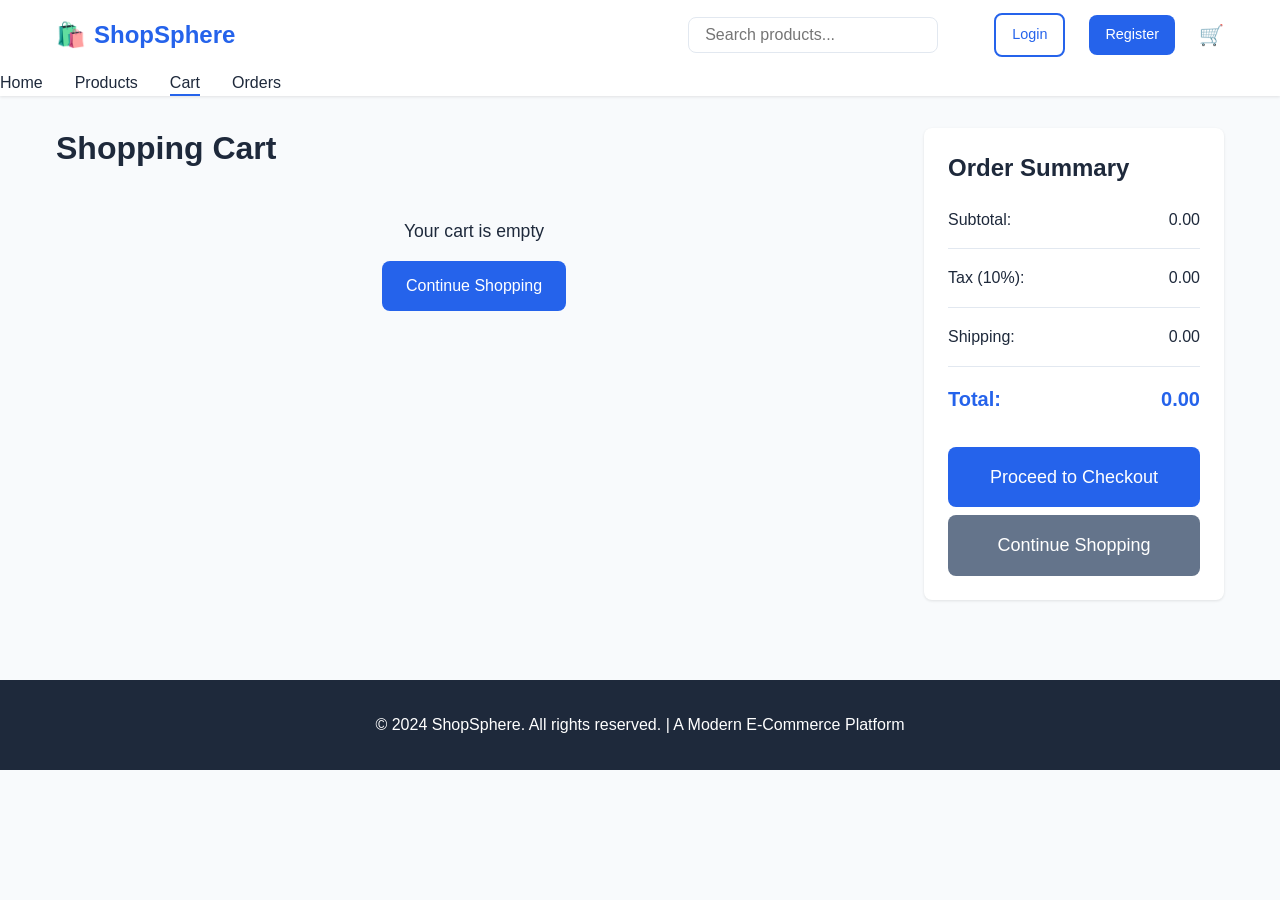
<file: ShopSphere/cart.html>
<!DOCTYPE html>
<html lang="en">
<head>
  <meta charset="UTF-8">
  <meta name="viewport" content="width=device-width, initial-scale=1.0">
  <title>Shopping Cart - ShopSphere</title>
  <link rel="stylesheet" href="css/style.css">
  <link rel="stylesheet" href="css/responsive.css">
</head>
<body>
  <!-- Navigation Bar -->
  <nav class="navbar">
    <div class="nav-container">
      <a href="index.html" class="logo">
        <span>🛍️</span> ShopSphere
      </a>
      
      <div class="nav-right">
        <form id="search-form" class="search-form" style="margin-right: 2rem;">
          <input type="text" id="search-input" placeholder="Search products..." 
            style="padding: 0.5rem 1rem; border: 1px solid var(--border-color); border-radius: var(--radius); width: 250px;">
        </form>

        <div id="auth-nav" class="nav-right" style="margin: 0;">
          <a href="login.html" class="btn btn-outline" style="padding: 0.5rem 1rem; font-size: 0.9rem;">Login</a>
          <a href="register.html" class="btn btn-primary" style="padding: 0.5rem 1rem; font-size: 0.9rem;">Register</a>
        </div>

        <div id="user-nav" style="display: none; align-items: center; gap: 1rem;">
          <span style="color: var(--text-color);">👤 <span id="user-name">User</span></span>
          <button onclick="Auth.logout()" class="btn btn-secondary" style="padding: 0.5rem 1rem; font-size: 0.9rem;">Logout</button>
        </div>

        <a href="cart.html" class="cart-icon">
          🛒
          <span id="cart-badge"></span>
        </a>
      </div>

      <button class="menu-toggle" id="menu-toggle">☰</button>
    </div>

    <ul class="nav-menu" id="nav-menu">
      <li><a href="index.html" class="nav-link">Home</a></li>
      <li><a href="products.html" class="nav-link">Products</a></li>
      <li><a href="cart.html" class="nav-link active">Cart</a></li>
      <li><a href="orders.html" class="nav-link">Orders</a></li>
    </ul>
  </nav>

  <!-- Main Content -->
  <div class="container">
    <section class="cart-section">
      <div>
        <h2>Shopping Cart</h2>
        
        <div id="empty-cart" style="display: none;" class="empty-cart">
          <p style="font-size: 1.1rem; margin-bottom: 1rem;">Your cart is empty</p>
          <a href="products.html" class="btn btn-primary">Continue Shopping</a>
        </div>

        <div id="cart-items">
          <!-- Loaded dynamically -->
        </div>
      </div>

      <!-- Cart Summary -->
      <div class="cart-summary">
        <h3>Order Summary</h3>
        
        <div class="summary-row">
          <span>Subtotal:</span>
          <span id="cart-subtotal">0.00</span>
        </div>

        <div class="summary-row">
          <span>Tax (10%):</span>
          <span id="cart-tax">0.00</span>
        </div>

        <div class="summary-row">
          <span>Shipping:</span>
          <span id="cart-shipping">0.00</span>
        </div>

        <div class="summary-row total">
          <span>Total:</span>
          <span id="cart-total">0.00</span>
        </div>

        <a href="checkout.html" class="btn btn-primary btn-large" style="margin-top: 1rem; display: block;">
          Proceed to Checkout
        </a>

        <a href="products.html" class="btn btn-secondary btn-large" style="margin-top: 0.5rem; display: block;">
          Continue Shopping
        </a>
      </div>
    </section>
  </div>

  <!-- Footer -->
  <footer>
    <div class="container">
      <p>&copy; 2024 ShopSphere. All rights reserved. | A Modern E-Commerce Platform</p>
    </div>
  </footer>

  <!-- Scripts -->
  <script src="js/products.js"></script>
  <script src="js/api.js"></script>
  <script src="js/auth.js"></script>
  <script src="js/cart.js"></script>
  <script src="js/app.js"></script>
</body>
</html>
</file>
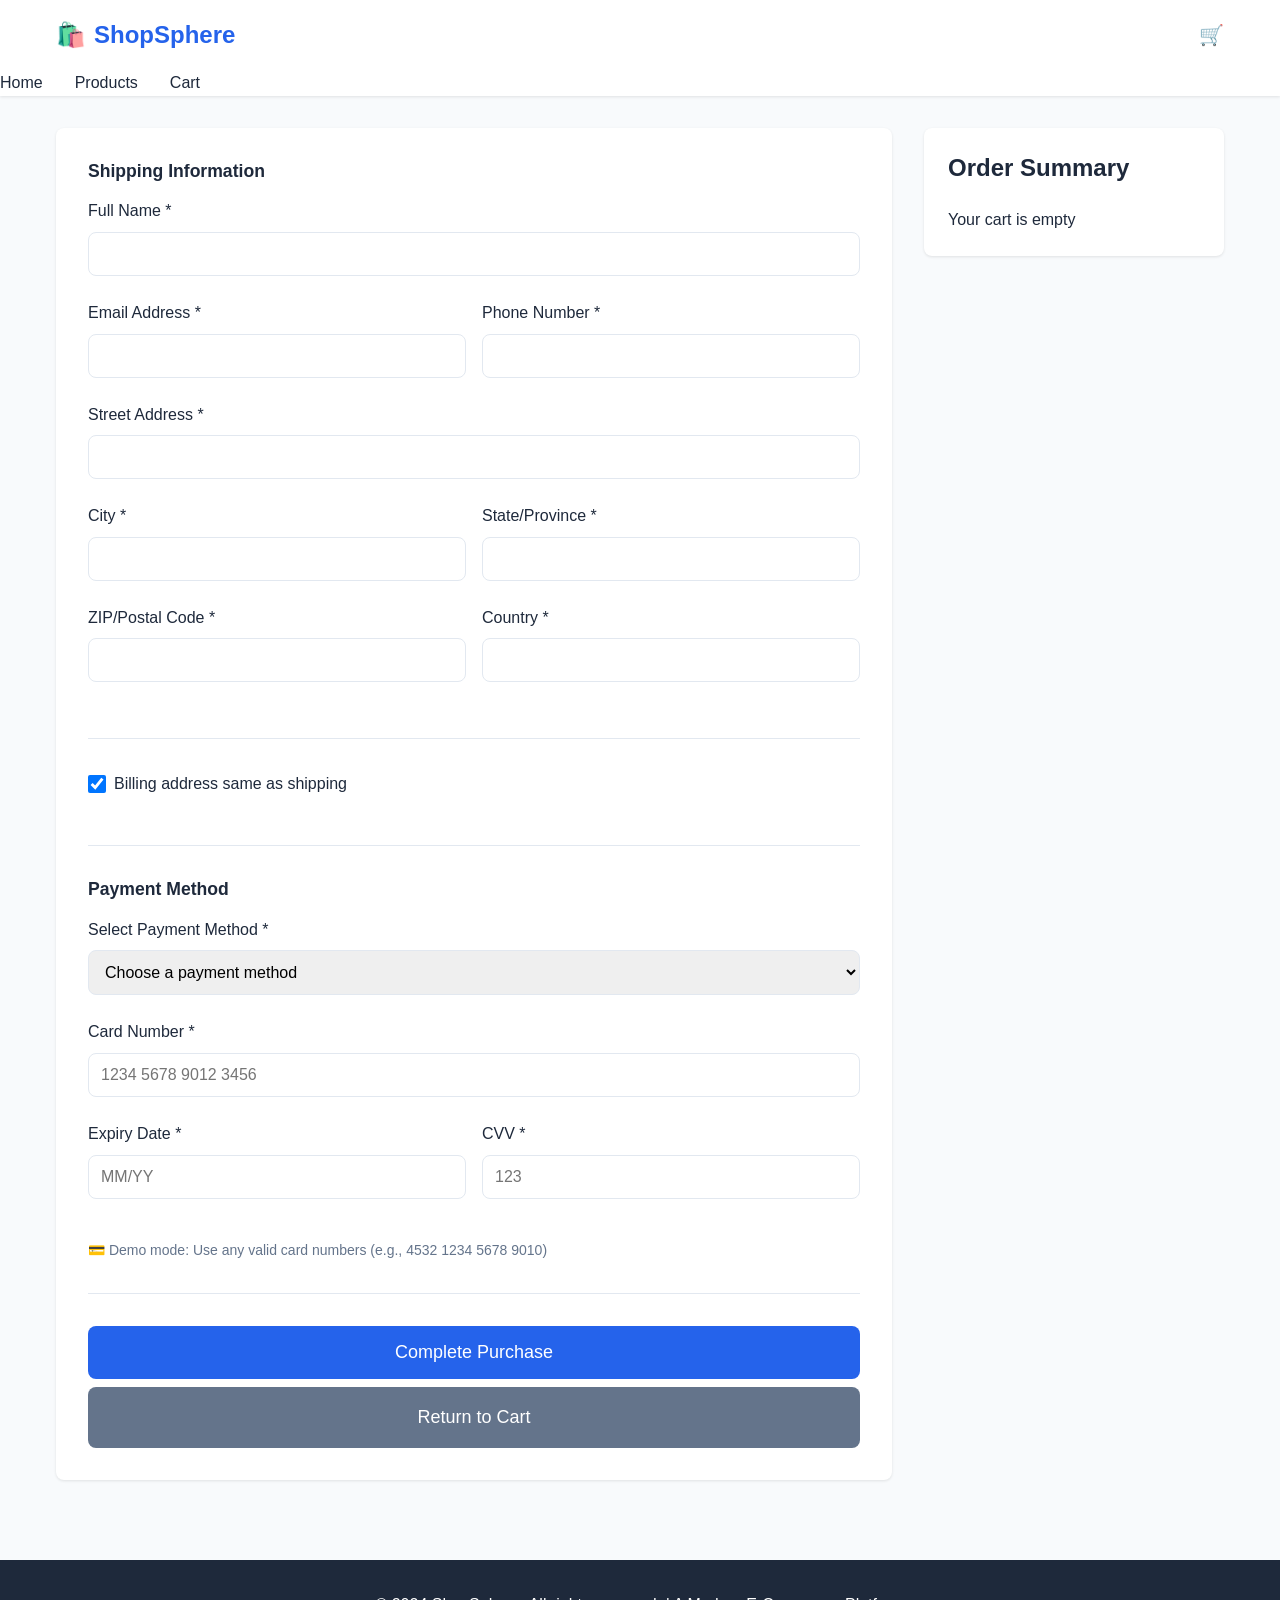
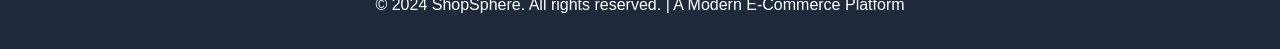
<file: ShopSphere/checkout.html>
<!DOCTYPE html>
<html lang="en">
<head>
  <meta charset="UTF-8">
  <meta name="viewport" content="width=device-width, initial-scale=1.0">
  <title>Checkout - ShopSphere</title>
  <link rel="stylesheet" href="css/style.css">
  <link rel="stylesheet" href="css/responsive.css">
</head>
<body>
  <!-- Navigation Bar -->
  <nav class="navbar">
    <div class="nav-container">
      <a href="index.html" class="logo">
        <span>🛍️</span> ShopSphere
      </a>
      
      <div class="nav-right">
        <a href="cart.html" class="cart-icon">
          🛒
          <span id="cart-badge"></span>
        </a>
      </div>

      <button class="menu-toggle" id="menu-toggle">☰</button>
    </div>

    <ul class="nav-menu" id="nav-menu">
      <li><a href="index.html" class="nav-link">Home</a></li>
      <li><a href="products.html" class="nav-link">Products</a></li>
      <li><a href="cart.html" class="nav-link">Cart</a></li>
    </ul>
  </nav>

  <!-- Main Content -->
  <div class="container">
    <section class="checkout-section">
      <!-- Checkout Form -->
      <div>
        <form id="checkout-form" class="checkout-form">
          <!-- Shipping Information -->
          <div class="form-section">
            <h3>Shipping Information</h3>

            <div class="form-group">
              <label for="shipping_name">Full Name *</label>
              <input type="text" id="shipping_name" name="shipping_name" required>
            </div>

            <div class="form-row">
              <div class="form-group">
                <label for="shipping_email">Email Address *</label>
                <input type="email" id="shipping_email" name="shipping_email" required>
              </div>
              <div class="form-group">
                <label for="shipping_phone">Phone Number *</label>
                <input type="tel" id="shipping_phone" name="shipping_phone" required>
              </div>
            </div>

            <div class="form-group">
              <label for="shipping_address">Street Address *</label>
              <input type="text" id="shipping_address" name="shipping_address" required>
            </div>

            <div class="form-row">
              <div class="form-group">
                <label for="shipping_city">City *</label>
                <input type="text" id="shipping_city" name="shipping_city" required>
              </div>
              <div class="form-group">
                <label for="shipping_state">State/Province *</label>
                <input type="text" id="shipping_state" name="shipping_state" required>
              </div>
            </div>

            <div class="form-row">
              <div class="form-group">
                <label for="shipping_zip">ZIP/Postal Code *</label>
                <input type="text" id="shipping_zip" name="shipping_zip" required>
              </div>
              <div class="form-group">
                <label for="shipping_country">Country *</label>
                <input type="text" id="shipping_country" name="shipping_country" required>
              </div>
            </div>
          </div>

          <!-- Billing Address -->
          <div class="form-section">
            <div class="checkbox-group">
              <input type="checkbox" id="same_address" name="same_address" checked 
                onchange="Checkout.toggleBillingAddress()">
              <label for="same_address" style="margin: 0;">Billing address same as shipping</label>
            </div>

            <div id="billing-address-section" style="display: none; margin-top: 1rem;">
              <h3 style="margin-bottom: 1rem;">Billing Address</h3>

              <div class="form-group">
                <label for="billing_name">Full Name *</label>
                <input type="text" id="billing_name" name="billing_name">
              </div>

              <div class="form-group">
                <label for="billing_address">Street Address *</label>
                <input type="text" id="billing_address" name="billing_address">
              </div>

              <div class="form-row">
                <div class="form-group">
                  <label for="billing_city">City *</label>
                  <input type="text" id="billing_city" name="billing_city">
                </div>
                <div class="form-group">
                  <label for="billing_state">State/Province *</label>
                  <input type="text" id="billing_state" name="billing_state">
                </div>
              </div>

              <div class="form-row">
                <div class="form-group">
                  <label for="billing_zip">ZIP/Postal Code *</label>
                  <input type="text" id="billing_zip" name="billing_zip">
                </div>
                <div class="form-group">
                  <label for="billing_country">Country *</label>
                  <input type="text" id="billing_country" name="billing_country">
                </div>
              </div>
            </div>
          </div>

          <!-- Payment Information -->
          <div class="form-section">
            <h3>Payment Method</h3>

            <div class="form-group">
              <label for="payment_method">Select Payment Method *</label>
              <select id="payment_method" name="payment_method" required>
                <option value="">Choose a payment method</option>
                <option value="credit_card">Credit Card</option>
                <option value="debit_card">Debit Card</option>
                <option value="paypal">PayPal</option>
                <option value="bank_transfer">Bank Transfer</option>
              </select>
            </div>

            <div class="form-group">
              <label for="card_number">Card Number *</label>
              <input type="text" id="card_number" name="card_number" placeholder="1234 5678 9012 3456" required>
            </div>

            <div class="form-row">
              <div class="form-group">
                <label for="card_expiry">Expiry Date *</label>
                <input type="text" id="card_expiry" name="card_expiry" placeholder="MM/YY" required>
              </div>
              <div class="form-group">
                <label for="card_cvv">CVV *</label>
                <input type="text" id="card_cvv" name="card_cvv" placeholder="123" maxlength="4" required>
              </div>
            </div>

            <p style="color: var(--text-light); font-size: 0.875rem; margin-top: 1rem;">
              💳 Demo mode: Use any valid card numbers (e.g., 4532 1234 5678 9010)
            </p>
          </div>

          <button type="submit" class="btn btn-primary btn-large">Complete Purchase</button>
          <a href="cart.html" class="btn btn-secondary btn-large" style="margin-top: 0.5rem; display: block;">
            Return to Cart
          </a>
        </form>
      </div>

      <!-- Order Summary -->
      <div class="cart-summary">
        <h3>Order Summary</h3>
        
        <div id="order-summary">
          <!-- Loaded dynamically -->
        </div>
      </div>
    </section>
  </div>

  <!-- Footer -->
  <footer>
    <div class="container">
      <p>&copy; 2024 ShopSphere. All rights reserved. | A Modern E-Commerce Platform</p>
    </div>
  </footer>

  <!-- Scripts -->
  <script src="js/products.js"></script>
  <script src="js/api.js"></script>
  <script src="js/auth.js"></script>
  <script src="js/cart.js"></script>
  <script src="js/checkout.js"></script>
  <script src="js/app.js"></script>
</body>
</html>
</file>
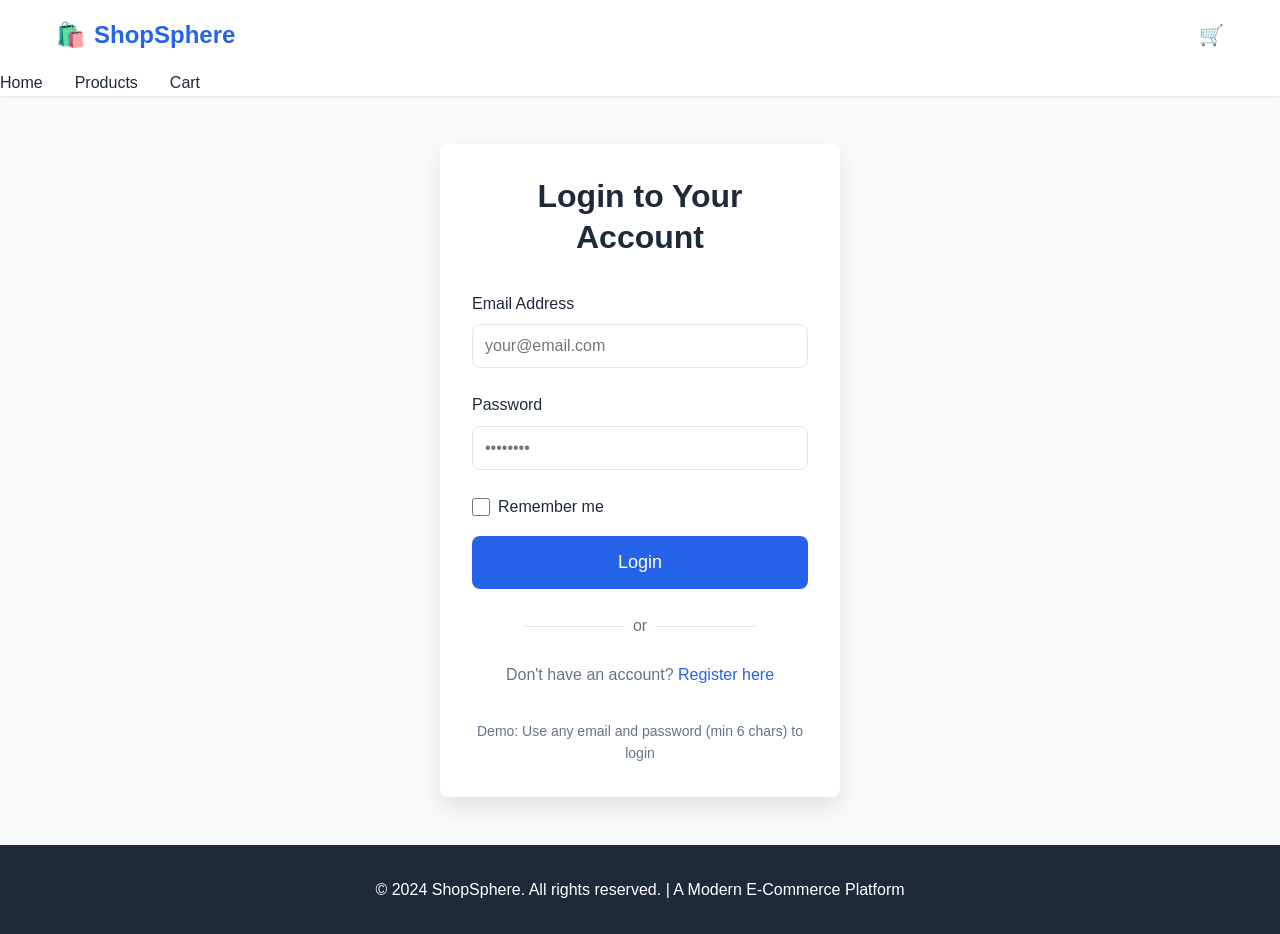
<file: ShopSphere/orders.html>
<!DOCTYPE html>
<html lang="en">
<head>
  <meta charset="UTF-8">
  <meta name="viewport" content="width=device-width, initial-scale=1.0">
  <title>My Orders - ShopSphere</title>
  <link rel="stylesheet" href="css/style.css">
  <link rel="stylesheet" href="css/responsive.css">
</head>
<body>
  <!-- Navigation Bar -->
  <nav class="navbar">
    <div class="nav-container">
      <a href="index.html" class="logo">
        <span>🛍️</span> ShopSphere
      </a>
      
      <div class="nav-right">
        <form id="search-form" class="search-form" style="margin-right: 2rem;">
          <input type="text" id="search-input" placeholder="Search products..." 
            style="padding: 0.5rem 1rem; border: 1px solid var(--border-color); border-radius: var(--radius); width: 250px;">
        </form>

        <div id="auth-nav" class="nav-right" style="margin: 0;">
          <a href="login.html" class="btn btn-outline" style="padding: 0.5rem 1rem; font-size: 0.9rem;">Login</a>
          <a href="register.html" class="btn btn-primary" style="padding: 0.5rem 1rem; font-size: 0.9rem;">Register</a>
        </div>

        <div id="user-nav" style="display: none; align-items: center; gap: 1rem;">
          <span style="color: var(--text-color);">👤 <span id="user-name">User</span></span>
          <button onclick="Auth.logout()" class="btn btn-secondary" style="padding: 0.5rem 1rem; font-size: 0.9rem;">Logout</button>
        </div>

        <a href="cart.html" class="cart-icon">
          🛒
          <span id="cart-badge"></span>
        </a>
      </div>

      <button class="menu-toggle" id="menu-toggle">☰</button>
    </div>

    <ul class="nav-menu" id="nav-menu">
      <li><a href="index.html" class="nav-link">Home</a></li>
      <li><a href="products.html" class="nav-link">Products</a></li>
      <li><a href="cart.html" class="nav-link">Cart</a></li>
      <li><a href="orders.html" class="nav-link active">Orders</a></li>
    </ul>
  </nav>

  <!-- Main Content -->
  <div class="container">
    <section class="orders-section">
      <h2>My Orders</h2>

      <div id="empty-orders" style="display: none;" class="empty-orders">
        <p style="font-size: 1.1rem; margin-bottom: 1rem;">No orders yet</p>
        <p style="margin-bottom: 1rem;">Start shopping to place your first order</p>
        <a href="products.html" class="btn btn-primary">Browse Products</a>
      </div>

      <div id="orders-list">
        <!-- Loaded dynamically -->
      </div>
    </section>
  </div>

  <!-- Footer -->
  <footer>
    <div class="container">
      <p>&copy; 2024 ShopSphere. All rights reserved. | A Modern E-Commerce Platform</p>
    </div>
  </footer>

  <!-- Scripts -->
  <script src="js/products.js"></script>
  <script src="js/api.js"></script>
  <script src="js/auth.js"></script>
  <script src="js/cart.js"></script>
  <script src="js/orders.js"></script>
  <script src="js/app.js"></script>
</body>
</html>
</file>
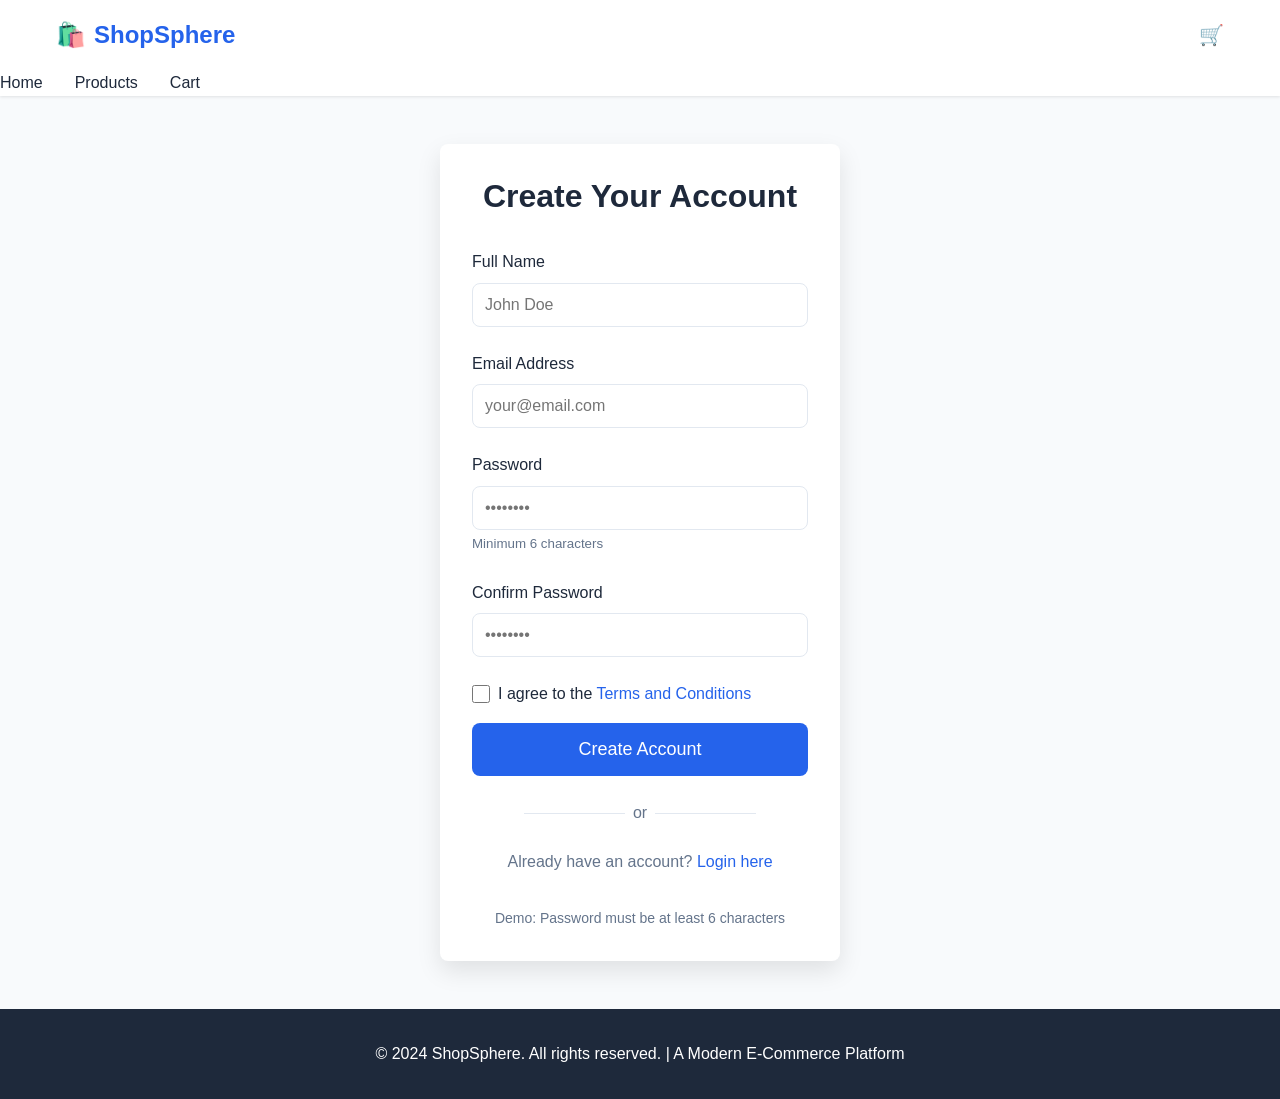
<file: ShopSphere/register.html>
<!DOCTYPE html>
<html lang="en">
<head>
  <meta charset="UTF-8">
  <meta name="viewport" content="width=device-width, initial-scale=1.0">
  <title>Register - ShopSphere</title>
  <link rel="stylesheet" href="css/style.css">
  <link rel="stylesheet" href="css/responsive.css">
</head>
<body>
  <!-- Navigation Bar -->
  <nav class="navbar">
    <div class="nav-container">
      <a href="index.html" class="logo">
        <span>🛍️</span> ShopSphere
      </a>
      
      <div class="nav-right">
        <a href="cart.html" class="cart-icon">
          🛒
          <span id="cart-badge"></span>
        </a>
      </div>

      <button class="menu-toggle" id="menu-toggle">☰</button>
    </div>

    <ul class="nav-menu" id="nav-menu">
      <li><a href="index.html" class="nav-link">Home</a></li>
      <li><a href="products.html" class="nav-link">Products</a></li>
      <li><a href="cart.html" class="nav-link">Cart</a></li>
    </ul>
  </nav>

  <!-- Registration Form -->
  <div class="auth-container">
    <h2>Create Your Account</h2>

    <form id="register-form">
      <div class="form-group">
        <label for="name">Full Name</label>
        <input type="text" id="name" name="name" required placeholder="John Doe">
      </div>

      <div class="form-group">
        <label for="email">Email Address</label>
        <input type="email" id="email" name="email" required placeholder="your@email.com">
      </div>

      <div class="form-group">
        <label for="password">Password</label>
        <input type="password" id="password" name="password" required placeholder="••••••••" minlength="6">
        <small style="color: var(--text-light);">Minimum 6 characters</small>
      </div>

      <div class="form-group">
        <label for="confirm-password">Confirm Password</label>
        <input type="password" id="confirm-password" name="confirm-password" required placeholder="••••••••" minlength="6">
      </div>

      <div class="checkbox-group">
        <input type="checkbox" id="terms" name="terms" required>
        <label for="terms" style="margin: 0;">
          I agree to the 
          <a href="#" style="color: var(--primary-color);">Terms and Conditions</a>
        </label>
      </div>

      <button type="submit" class="btn btn-primary btn-large">Create Account</button>

      <div class="form-divider">or</div>

      <div class="auth-links">
        Already have an account? 
        <a href="login.html">Login here</a>
      </div>
    </form>

    <p style="text-align: center; margin-top: 2rem; color: var(--text-light); font-size: 0.875rem;">
      Demo: Password must be at least 6 characters
    </p>
  </div>

  <!-- Footer -->
  <footer>
    <div class="container">
      <p>&copy; 2024 ShopSphere. All rights reserved. | A Modern E-Commerce Platform</p>
    </div>
  </footer>

  <!-- Scripts -->
  <script src="js/products.js"></script>
  <script src="js/api.js"></script>
  <script src="js/auth.js"></script>
  <script src="js/cart.js"></script>
  <script src="js/app.js"></script>

  <script>
    document.getElementById('register-form').addEventListener('submit', async (e) => {
      e.preventDefault();
      
      const name = document.getElementById('name').value;
      const email = document.getElementById('email').value;
      const password = document.getElementById('password').value;
      const confirmPassword = document.getElementById('confirm-password').value;
      const submitBtn = e.target.querySelector('button[type="submit"]');
      
      if (password !== confirmPassword) {
        alert('Passwords do not match');
        return;
      }
      
      submitBtn.disabled = true;
      submitBtn.textContent = 'Creating Account...';

      try {
        await API.registerUser(name, email, password);
        Auth.updateNavbar();
        
        // Redirect to products
        window.location.href = 'products.html';
      } catch (error) {
        alert('Registration failed: ' + error.message);
        submitBtn.disabled = false;
        submitBtn.textContent = 'Create Account';
      }
    });
  </script>
</body>
</html>
</file>
<file: ShopSphere/css/style.css>
/* ========================================
   SHOPSPHERE - MAIN STYLESHEET
   ======================================== */

/* CSS Variables */
:root {
  --primary-color: #2563eb;
  --primary-dark: #1e40af;
  --primary-light: #3b82f6;
  --secondary-color: #64748b;
  --success-color: #10b981;
  --error-color: #ef4444;
  --warning-color: #f59e0b;
  --bg-color: #f8fafc;
  --text-color: #1e293b;
  --text-light: #64748b;
  --border-color: #e2e8f0;
  --shadow: 0 1px 3px rgba(0, 0, 0, 0.1);
  --shadow-lg: 0 10px 25px rgba(0, 0, 0, 0.1);
  --transition: all 0.3s ease;
  --radius: 8px;
}

/* ========================================
   GLOBAL STYLES
   ======================================== */

* {
  margin: 0;
  padding: 0;
  box-sizing: border-box;
}

html {
  scroll-behavior: smooth;
}

body {
  font-family: 'Segoe UI', Tahoma, Geneva, Verdana, sans-serif;
  color: var(--text-color);
  background-color: var(--bg-color);
  line-height: 1.6;
}

/* ========================================
   TYPOGRAPHY
   ======================================== */

h1, h2, h3, h4, h5, h6 {
  font-weight: 600;
  line-height: 1.3;
}

h1 {
  font-size: 2.5rem;
}

h2 {
  font-size: 2rem;
}

h3 {
  font-size: 1.5rem;
}

h4 {
  font-size: 1.25rem;
}

a {
  color: var(--primary-color);
  text-decoration: none;
  transition: var(--transition);
}

a:hover {
  color: var(--primary-dark);
}

/* ========================================
   BUTTONS
   ======================================== */

.btn {
  display: inline-block;
  padding: 0.75rem 1.5rem;
  border: none;
  border-radius: var(--radius);
  font-size: 1rem;
  font-weight: 500;
  cursor: pointer;
  transition: var(--transition);
  text-align: center;
  white-space: nowrap;
}

.btn-primary {
  background-color: var(--primary-color);
  color: white;
}

.btn-primary:hover {
  background-color: var(--primary-dark);
  transform: translateY(-2px);
  box-shadow: var(--shadow-lg);
}

.btn-secondary {
  background-color: var(--secondary-color);
  color: white;
}

.btn-secondary:hover {
  background-color: #475569;
}

.btn-outline {
  background-color: transparent;
  color: var(--primary-color);
  border: 2px solid var(--primary-color);
}

.btn-outline:hover {
  background-color: var(--primary-color);
  color: white;
}

.btn-small {
  padding: 0.5rem 1rem;
  font-size: 0.875rem;
}

.btn-large {
  padding: 1rem 2rem;
  font-size: 1.125rem;
  width: 100%;
}

.btn:disabled {
  opacity: 0.5;
  cursor: not-allowed;
}

/* ========================================
   NAVBAR
   ======================================== */

.navbar {
  background-color: white;
  box-shadow: var(--shadow);
  position: sticky;
  top: 0;
  z-index: 1000;
}

.nav-container {
  max-width: 1200px;
  margin: 0 auto;
  padding: 0 1rem;
  display: flex;
  justify-content: space-between;
  align-items: center;
  height: 70px;
}

.logo {
  font-size: 1.5rem;
  font-weight: 700;
  color: var(--primary-color);
  display: flex;
  align-items: center;
  gap: 0.5rem;
}

.nav-menu {
  display: flex;
  gap: 2rem;
  align-items: center;
  list-style: none;
}

.nav-link {
  color: var(--text-color);
  font-weight: 500;
  position: relative;
  transition: var(--transition);
}

.nav-link::after {
  content: '';
  position: absolute;
  bottom: -5px;
  left: 0;
  width: 0;
  height: 2px;
  background-color: var(--primary-color);
  transition: var(--transition);
}

.nav-link:hover::after,
.nav-link.active::after {
  width: 100%;
}

.nav-right {
  display: flex;
  gap: 1.5rem;
  align-items: center;
}

.cart-icon {
  position: relative;
  font-size: 1.25rem;
  cursor: pointer;
  transition: var(--transition);
}

.cart-icon:hover {
  color: var(--primary-color);
}

#cart-badge {
  position: absolute;
  top: -8px;
  right: -8px;
  background-color: var(--error-color);
  color: white;
  border-radius: 50%;
  width: 20px;
  height: 20px;
  display: none;
  align-items: center;
  justify-content: center;
  font-size: 0.75rem;
  font-weight: 700;
}

.menu-toggle {
  display: none;
  background: none;
  border: none;
  font-size: 1.5rem;
  cursor: pointer;
}

/* ========================================
   HERO SECTION
   ======================================== */

.hero {
  background: linear-gradient(135deg, var(--primary-color) 0%, var(--primary-dark) 100%);
  color: white;
  padding: 6rem 2rem;
  text-align: center;
}

.hero-content {
  max-width: 800px;
  margin: 0 auto;
}

.hero h1 {
  font-size: 3.5rem;
  margin-bottom: 1rem;
  animation: slideInDown 0.6s ease;
}

.hero p {
  font-size: 1.25rem;
  margin-bottom: 2rem;
  animation: slideInUp 0.6s ease;
}

.hero-buttons {
  display: flex;
  gap: 1rem;
  justify-content: center;
  flex-wrap: wrap;
}

/* ========================================
   FORMS
   ======================================== */

.form-group {
  margin-bottom: 1.5rem;
}

label {
  display: block;
  margin-bottom: 0.5rem;
  font-weight: 500;
  color: var(--text-color);
}

input[type="text"],
input[type="email"],
input[type="password"],
input[type="number"],
input[type="tel"],
input[type="date"],
select,
textarea {
  width: 100%;
  padding: 0.75rem;
  border: 1px solid var(--border-color);
  border-radius: var(--radius);
  font-size: 1rem;
  font-family: inherit;
  transition: var(--transition);
}

input[type="text"]:focus,
input[type="email"]:focus,
input[type="password"]:focus,
input[type="number"]:focus,
input[type="tel"]:focus,
input[type="date"]:focus,
select:focus,
textarea:focus {
  outline: none;
  border-color: var(--primary-color);
  box-shadow: 0 0 0 3px rgba(37, 99, 235, 0.1);
}

textarea {
  resize: vertical;
  min-height: 120px;
}

.checkbox-group {
  display: flex;
  align-items: center;
  gap: 0.5rem;
  margin-bottom: 1rem;
}

.checkbox-group input[type="checkbox"],
.checkbox-group input[type="radio"] {
  width: 18px;
  height: 18px;
  cursor: pointer;
}

.form-row {
  display: grid;
  grid-template-columns: 1fr 1fr;
  gap: 1rem;
}

.form-row.full {
  grid-template-columns: 1fr;
}

/* ========================================
   PRODUCTS GRID
   ======================================== */

.container {
  max-width: 1200px;
  margin: 0 auto;
  padding: 0 1rem;
}

.products-section {
  display: grid;
  grid-template-columns: 250px 1fr;
  gap: 2rem;
  padding: 2rem 0;
}

.filters {
  background: white;
  padding: 1.5rem;
  border-radius: var(--radius);
  box-shadow: var(--shadow);
  height: fit-content;
}

.filters h3 {
  margin-bottom: 1rem;
}

.filter-item {
  display: flex;
  align-items: center;
  gap: 0.5rem;
  margin-bottom: 0.75rem;
  cursor: pointer;
}

.filter-item input {
  cursor: pointer;
}

#products-grid {
  display: grid;
  grid-template-columns: repeat(auto-fill, minmax(250px, 1fr));
  gap: 2rem;
}

.product-card {
  background: white;
  border-radius: var(--radius);
  overflow: hidden;
  box-shadow: var(--shadow);
  transition: var(--transition);
}

.product-card:hover {
  transform: translateY(-8px);
  box-shadow: var(--shadow-lg);
}

.product-image {
  position: relative;
  overflow: hidden;
  height: 200px;
}

.product-image img {
  width: 100%;
  height: 100%;
  object-fit: cover;
  transition: var(--transition);
}

.product-card:hover .product-image img {
  transform: scale(1.1);
}

.product-badge {
  position: absolute;
  top: 10px;
  right: 10px;
  background-color: var(--success-color);
  color: white;
  padding: 0.25rem 0.75rem;
  border-radius: 20px;
  font-size: 0.75rem;
  font-weight: 600;
}

.product-info {
  padding: 1.5rem;
}

.product-info h3 {
  font-size: 1.1rem;
  margin-bottom: 0.5rem;
  color: var(--text-color);
}

.product-rating {
  display: flex;
  align-items: center;
  gap: 0.5rem;
  margin-bottom: 0.75rem;
  font-size: 0.875rem;
}

.stars {
  color: #fbbf24;
}

.rating-value {
  color: var(--text-light);
}

.product-description {
  font-size: 0.875rem;
  color: var(--text-light);
  margin-bottom: 1rem;
  line-height: 1.4;
}

.product-footer {
  display: flex;
  justify-content: space-between;
  align-items: center;
}

.price {
  font-size: 1.5rem;
  font-weight: 700;
  color: var(--primary-color);
}

.product-actions {
  display: flex;
  gap: 0.5rem;
}

.no-products {
  text-align: center;
  color: var(--text-light);
  padding: 3rem;
  grid-column: 1 / -1;
}

/* ========================================
   PRODUCT DETAILS
   ======================================== */

.product-details-section {
  display: grid;
  grid-template-columns: 1fr 1fr;
  gap: 3rem;
  padding: 2rem 0;
}

.details-image {
  height: 500px;
}

.details-image img {
  width: 100%;
  height: 100%;
  object-fit: cover;
  border-radius: var(--radius);
}

.details-info h1 {
  margin-bottom: 1rem;
}

.rating {
  display: flex;
  align-items: center;
  gap: 0.5rem;
  margin-bottom: 1.5rem;
  font-size: 1rem;
}

.rating-text {
  color: var(--text-light);
}

.details-price {
  display: flex;
  align-items: baseline;
  gap: 1rem;
  margin-bottom: 1.5rem;
}

.details-price .price {
  font-size: 2rem;
}

.stock {
  font-size: 0.875rem;
  padding: 0.25rem 0.75rem;
  border-radius: 20px;
}

.stock.available {
  background-color: #d1fae5;
  color: #065f46;
}

.stock.unavailable {
  background-color: #fee2e2;
  color: #991b1b;
}

.details-description {
  color: var(--text-light);
  margin-bottom: 2rem;
  line-height: 1.8;
}

.details-actions {
  display: flex;
  gap: 1rem;
  margin-bottom: 2rem;
}

.quantity-selector {
  display: flex;
  border: 1px solid var(--border-color);
  border-radius: var(--radius);
  overflow: hidden;
}

.qty-btn {
  width: 40px;
  height: 40px;
  border: none;
  background-color: var(--bg-color);
  color: var(--text-color);
  cursor: pointer;
  font-size: 1.2rem;
  font-weight: bold;
  transition: var(--transition);
}

.qty-btn:hover {
  background-color: var(--primary-light);
  color: white;
}

.quantity-selector input {
  width: 60px;
  border: none;
  text-align: center;
}

.details-specs {
  background-color: white;
  padding: 1.5rem;
  border-radius: var(--radius);
  margin-top: 2rem;
}

.details-specs h3 {
  margin-bottom: 1rem;
}

.details-specs ul {
  list-style: none;
}

.details-specs li {
  padding: 0.5rem 0;
  color: var(--text-light);
  border-bottom: 1px solid var(--border-color);
}

.details-specs li:last-child {
  border-bottom: none;
}

/* ========================================
   CART PAGE
   ======================================== */

.cart-section {
  display: grid;
  grid-template-columns: 1fr 300px;
  gap: 2rem;
  padding: 2rem 0;
}

#cart-items {
  background: white;
  border-radius: var(--radius);
  box-shadow: var(--shadow);
}

.cart-item {
  display: grid;
  grid-template-columns: 80px 1fr auto auto auto;
  gap: 1rem;
  align-items: center;
  padding: 1.5rem;
  border-bottom: 1px solid var(--border-color);
}

.cart-item:last-child {
  border-bottom: none;
}

.cart-item-image {
  width: 80px;
  height: 80px;
  object-fit: cover;
  border-radius: var(--radius);
}

.cart-item-details h3 {
  font-size: 1rem;
  margin-bottom: 0.25rem;
}

.cart-item-quantity {
  display: flex;
  align-items: center;
  border: 1px solid var(--border-color);
  border-radius: var(--radius);
}

.cart-item-quantity input {
  width: 50px;
  border: none;
  text-align: center;
}

.cart-item-total {
  font-weight: 600;
  width: 80px;
  text-align: right;
}

.remove-btn {
  background: none;
  border: none;
  color: var(--error-color);
  cursor: pointer;
  font-size: 1.2rem;
}

.empty-cart {
  text-align: center;
  padding: 3rem;
}

.cart-summary {
  background: white;
  padding: 1.5rem;
  border-radius: var(--radius);
  box-shadow: var(--shadow);
  height: fit-content;
}

.cart-summary h3 {
  margin-bottom: 1.5rem;
}

.summary-row {
  display: flex;
  justify-content: space-between;
  margin-bottom: 1rem;
  padding-bottom: 1rem;
  border-bottom: 1px solid var(--border-color);
}

.summary-row.total {
  font-size: 1.25rem;
  font-weight: 700;
  color: var(--primary-color);
  border-bottom: none;
}

/* ========================================
   CHECKOUT
   ======================================== */

.checkout-section {
  display: grid;
  grid-template-columns: 1fr 300px;
  gap: 2rem;
  padding: 2rem 0;
}

.checkout-form {
  background: white;
  padding: 2rem;
  border-radius: var(--radius);
  box-shadow: var(--shadow);
}

.checkout-form h2 {
  margin-bottom: 1.5rem;
  font-size: 1.5rem;
}

.form-section {
  margin-bottom: 2rem;
  padding-bottom: 2rem;
  border-bottom: 1px solid var(--border-color);
}

.form-section:last-child {
  border-bottom: none;
}

.form-section h3 {
  font-size: 1.1rem;
  margin-bottom: 1rem;
}

/* ========================================
   LOGIN / REGISTER
   ======================================== */

.auth-container {
  max-width: 400px;
  margin: 3rem auto;
  background: white;
  padding: 2rem;
  border-radius: var(--radius);
  box-shadow: var(--shadow-lg);
}

.auth-container h2 {
  text-align: center;
  margin-bottom: 2rem;
}

.form-divider {
  text-align: center;
  margin: 1.5rem 0;
  color: var(--text-light);
}

.form-divider::before,
.form-divider::after {
  content: '';
  display: inline-block;
  width: 30%;
  height: 1px;
  background-color: var(--border-color);
  vertical-align: middle;
  margin: 0 0.5rem;
}

.auth-links {
  text-align: center;
  margin-top: 1rem;
  color: var(--text-light);
}

.auth-links a {
  font-weight: 500;
}

/* ========================================
   ORDERS PAGE
   ======================================== */

.orders-section {
  padding: 2rem 0;
}

#orders-list {
  display: grid;
  gap: 1.5rem;
}

.order-card {
  background: white;
  padding: 1.5rem;
  border-radius: var(--radius);
  box-shadow: var(--shadow);
  border-left: 4px solid var(--primary-color);
}

.order-header {
  display: flex;
  justify-content: space-between;
  align-items: center;
  margin-bottom: 1.5rem;
  padding-bottom: 1rem;
  border-bottom: 1px solid var(--border-color);
}

.order-header h3 {
  font-size: 1.1rem;
  margin-bottom: 0.25rem;
}

.order-date {
  color: var(--text-light);
  font-size: 0.875rem;
}

.order-status {
  padding: 0.5rem 1rem;
  border-radius: 20px;
  font-size: 0.875rem;
  font-weight: 600;
}

.order-status.pending {
  background-color: #fef3c7;
  color: #92400e;
}

.order-status.confirmed {
  background-color: #d1fae5;
  color: #065f46;
}

.order-status.shipped {
  background-color: #bfdbfe;
  color: #1e40af;
}

.order-status.delivered {
  background-color: #d1fae5;
  color: #065f46;
}

.order-items {
  margin-bottom: 1rem;
}

.order-items h4 {
  font-size: 1rem;
  margin-bottom: 0.5rem;
}

.order-items ul {
  list-style: none;
  padding-left: 1rem;
  color: var(--text-light);
}

.order-items li {
  padding: 0.25rem 0;
  font-size: 0.875rem;
}

.order-details {
  display: grid;
  grid-template-columns: 1fr 1fr;
  gap: 1rem;
  margin-bottom: 1rem;
}

.detail {
  display: flex;
  justify-content: space-between;
}

.detail .label {
  color: var(--text-light);
}

.detail .value {
  font-weight: 600;
}

.order-actions {
  display: flex;
  gap: 1rem;
}

.empty-orders {
  text-align: center;
  padding: 3rem;
  background: white;
  border-radius: var(--radius);
  color: var(--text-light);
}

/* ========================================
   ORDER CONFIRMATION
   ======================================== */

.confirmation-success {
  text-align: center;
  padding: 2rem;
  background: #d1fae5;
  border-radius: var(--radius);
  margin-bottom: 2rem;
}

.success-icon {
  font-size: 3rem;
  color: var(--success-color);
  margin-bottom: 1rem;
}

.confirmation-details {
  display: grid;
  grid-template-columns: repeat(3, 1fr);
  gap: 1rem;
  margin-bottom: 2rem;
}

.detail-section {
  background: white;
  padding: 1.5rem;
  border-radius: var(--radius);
  text-align: center;
  box-shadow: var(--shadow);
}

.detail-section h3 {
  font-size: 0.875rem;
  color: var(--text-light);
  text-transform: uppercase;
  margin-bottom: 0.5rem;
}

.order-number {
  font-size: 1.25rem;
  font-weight: 700;
  color: var(--primary-color);
}

.order-summary {
  background: white;
  padding: 2rem;
  border-radius: var(--radius);
  box-shadow: var(--shadow);
  margin-bottom: 2rem;
}

.summary-items {
  margin-bottom: 1rem;
}

.summary-item {
  display: flex;
  justify-content: space-between;
  padding: 0.75rem 0;
  border-bottom: 1px solid var(--border-color);
}

.summary-totals {
  margin-top: 1rem;
}

.shipping-address {
  background: white;
  padding: 2rem;
  border-radius: var(--radius);
  box-shadow: var(--shadow);
  margin-bottom: 2rem;
}

.address-box {
  background: var(--bg-color);
  padding: 1.5rem;
  border-radius: var(--radius);
  margin-top: 1rem;
  line-height: 1.8;
  color: var(--text-light);
}

.confirmation-actions {
  display: flex;
  gap: 1rem;
  justify-content: center;
}

/* ========================================
   NOTIFICATIONS
   ======================================== */

.notification {
  position: fixed;
  bottom: 20px;
  right: 20px;
  padding: 1rem 1.5rem;
  border-radius: var(--radius);
  box-shadow: var(--shadow-lg);
  color: white;
  font-weight: 500;
  animation: slideInRight 0.3s ease;
  opacity: 0;
  transition: opacity 0.3s ease;
  max-width: 300px;
  z-index: 2000;
}

.notification.show {
  opacity: 1;
}

.notification.success {
  background-color: var(--success-color);
}

.notification.error {
  background-color: var(--error-color);
}

.notification.warning {
  background-color: var(--warning-color);
}

/* ========================================
   FOOTER
   ======================================== */

footer {
  background-color: #1e293b;
  color: white;
  padding: 2rem;
  margin-top: 3rem;
  text-align: center;
}

/* ========================================
   ANIMATIONS
   ======================================== */

@keyframes slideInDown {
  from {
    opacity: 0;
    transform: translateY(-30px);
  }
  to {
    opacity: 1;
    transform: translateY(0);
  }
}

@keyframes slideInUp {
  from {
    opacity: 0;
    transform: translateY(30px);
  }
  to {
    opacity: 1;
    transform: translateY(0);
  }
}

@keyframes slideInRight {
  from {
    opacity: 0;
    transform: translateX(30px);
  }
  to {
    opacity: 1;
    transform: translateX(0);
  }
}

/* ========================================
   UTILITIES
   ======================================== */

.text-center {
  text-align: center;
}

.text-left {
  text-align: left;
}

.text-right {
  text-align: right;
}

.mt-1 { margin-top: 0.5rem; }
.mt-2 { margin-top: 1rem; }
.mt-3 { margin-top: 1.5rem; }

.mb-1 { margin-bottom: 0.5rem; }
.mb-2 { margin-bottom: 1rem; }
.mb-3 { margin-bottom: 1.5rem; }

.pt-2 { padding-top: 1rem; }
.pb-2 { padding-bottom: 1rem; }

.error-message {
  background-color: #fee2e2;
  color: #991b1b;
  padding: 1.5rem;
  border-radius: var(--radius);
  text-align: center;
}
</file>
<file: ShopSphere/css/responsive.css>
/* ========================================
   RESPONSIVE DESIGN
   ======================================== */

/* ========================================
   TABLET (1024px and below)
   ======================================== */

@media (max-width: 1024px) {
  h1 {
    font-size: 2rem;
  }

  h2 {
    font-size: 1.5rem;
  }

  .container {
    padding: 0 1.5rem;
  }

  .products-section {
    grid-template-columns: 200px 1fr;
    gap: 1.5rem;
  }

  #products-grid {
    grid-template-columns: repeat(auto-fill, minmax(200px, 1fr));
    gap: 1.5rem;
  }

  .product-details-section {
    grid-template-columns: 1fr;
    gap: 2rem;
  }

  .details-image {
    height: 350px;
  }

  .cart-section,
  .checkout-section {
    grid-template-columns: 1fr;
  }

  .confirmation-details {
    grid-template-columns: 1fr;
  }
}

/* ========================================
   MOBILE LANDSCAPE (768px - 1024px)
   ======================================== */

@media (max-width: 768px) {
  .nav-container {
    height: 60px;
  }

  .nav-menu {
    gap: 1rem;
  }

  .logo {
    font-size: 1.25rem;
  }

  .menu-toggle {
    display: block;
  }

  .nav-menu {
    position: fixed;
    left: -100%;
    top: 60px;
    flex-direction: column;
    background-color: white;
    width: 100%;
    text-align: center;
    transition: 0.3s;
    box-shadow: var(--shadow);
    padding: 1rem 0;
    gap: 1rem;
  }

  .nav-menu.active {
    left: 0;
  }

  .nav-link {
    display: block;
    padding: 0.75rem 0;
  }

  .nav-link::after {
    display: none;
  }

  .nav-link.active {
    background-color: var(--bg-color);
  }

  h1 {
    font-size: 1.75rem;
  }

  h2 {
    font-size: 1.25rem;
  }

  h3 {
    font-size: 1.1rem;
  }

  .hero {
    padding: 3rem 1rem;
  }

  .hero h1 {
    font-size: 2rem;
  }

  .hero p {
    font-size: 1rem;
  }

  .hero-buttons {
    flex-direction: column;
  }

  .products-section {
    grid-template-columns: 1fr;
  }

  .filters {
    position: sticky;
    top: 60px;
  }

  #products-grid {
    grid-template-columns: repeat(auto-fill, minmax(150px, 1fr));
    gap: 1rem;
  }

  .product-card {
    box-shadow: 0 2px 5px rgba(0, 0, 0, 0.08);
  }

  .product-image {
    height: 150px;
  }

  .product-info {
    padding: 1rem;
  }

  .product-info h3 {
    font-size: 0.95rem;
  }

  .product-actions {
    flex-direction: column;
    gap: 0.5rem;
  }

  .btn-small {
    padding: 0.4rem 0.8rem;
    font-size: 0.75rem;
  }

  .cart-item {
    grid-template-columns: 60px 1fr auto;
    gap: 0.75rem;
    padding: 1rem;
  }

  .cart-item-image {
    width: 60px;
    height: 60px;
  }

  .cart-item-quantity {
    order: 4;
    grid-column: 1 / -1;
  }

  .cart-item-total,
  .remove-btn {
    display: none;
  }

  .cart-summary {
    margin-top: 1rem;
  }

  .form-row {
    grid-template-columns: 1fr;
  }

  .form-row.half {
    grid-template-columns: 1fr;
  }

  .auth-container {
    max-width: 100%;
    margin: 1rem;
  }

  .order-header {
    flex-direction: column;
    align-items: flex-start;
    gap: 0.5rem;
  }

  .order-details {
    grid-template-columns: 1fr;
  }

  .confirmation-actions {
    flex-direction: column;
  }

  .confirmation-actions .btn {
    width: 100%;
  }
}

/* ========================================
   MOBILE PORTRAIT (480px - 768px)
   ======================================== */

@media (max-width: 480px) {
  :root {
    --radius: 6px;
  }

  .container {
    padding: 0 1rem;
  }

  .nav-container {
    padding: 0 0.5rem;
  }

  .nav-right {
    gap: 1rem;
  }

  h1 {
    font-size: 1.5rem;
  }

  h2 {
    font-size: 1.1rem;
  }

  h3 {
    font-size: 1rem;
  }

  h4 {
    font-size: 0.95rem;
  }

  .hero {
    padding: 2rem 1rem;
  }

  .hero h1 {
    font-size: 1.75rem;
  }

  .hero p {
    font-size: 0.95rem;
    margin-bottom: 1.5rem;
  }

  #products-grid {
    grid-template-columns: repeat(2, 1fr);
    gap: 0.75rem;
  }

  .product-image {
    height: 120px;
  }

  .product-info {
    padding: 0.75rem;
  }

  .product-info h3 {
    font-size: 0.85rem;
  }

  .product-description {
    display: none;
  }

  .product-rating {
    font-size: 0.7rem;
  }

  .price {
    font-size: 1.1rem;
  }

  .product-footer {
    flex-direction: column;
    gap: 0.5rem;
  }

  .product-actions {
    width: 100%;
  }

  .btn-small {
    width: 100%;
    padding: 0.5rem 0.75rem;
    font-size: 0.7rem;
  }

  .product-details-section {
    gap: 1rem;
  }

  .details-image {
    height: 250px;
  }

  .details-info h1 {
    font-size: 1.5rem;
  }

  .details-actions {
    flex-direction: column;
  }

  .btn-large {
    width: 100%;
  }

  .quantity-selector {
    width: 100%;
  }

  .details-specs {
    margin-top: 1.5rem;
  }

  .cart-item {
    grid-template-columns: 50px 1fr;
    gap: 0.5rem;
    padding: 0.75rem;
  }

  .cart-item-image {
    width: 50px;
    height: 50px;
  }

  .cart-item-details h3 {
    font-size: 0.9rem;
  }

  .cart-item-quantity {
    order: 4;
    grid-column: 1 / -1;
    margin-top: 0.5rem;
  }

  .qty-btn {
    width: 35px;
    height: 35px;
    font-size: 1rem;
  }

  .quantity-selector input {
    width: 50px;
    font-size: 0.9rem;
  }

  .btn {
    padding: 0.6rem 1.2rem;
    font-size: 0.95rem;
  }

  .auth-container {
    margin: 0;
    border-radius: 0;
  }

  .checkout-form {
    padding: 1.5rem;
  }

  .order-card {
    padding: 1rem;
    border-left-width: 3px;
  }

  .order-items ul {
    padding-left: 0.5rem;
  }

  .detail-section {
    padding: 1rem;
  }

  .notification {
    width: 90%;
    right: 5%;
    left: 5%;
  }

  .form-group {
    margin-bottom: 1rem;
  }

  .form-divider::before,
  .form-divider::after {
    width: 20%;
  }

  .confirmation-details {
    grid-template-columns: 1fr;
    gap: 0.75rem;
  }

  .summary-row {
    font-size: 0.95rem;
  }

  .address-box {
    font-size: 0.9rem;
  }

  .order-summary,
  .shipping-address {
    padding: 1.5rem;
  }

  .confirmation-success {
    padding: 1.5rem;
  }

  .success-icon {
    font-size: 2.5rem;
  }

  .order-number {
    font-size: 1.1rem;
  }
}

/* ========================================
   SMALL MOBILE (320px - 480px)
   ======================================== */

@media (max-width: 360px) {
  .logo {
    font-size: 1rem;
  }

  .nav-link {
    font-size: 0.9rem;
  }

  h1 {
    font-size: 1.25rem;
  }

  h2 {
    font-size: 1rem;
  }

  .hero h1 {
    font-size: 1.5rem;
  }

  .hero p {
    font-size: 0.9rem;
  }

  #products-grid {
    grid-template-columns: 1fr;
  }

  .product-card {
    display: grid;
    grid-template-columns: 80px 1fr;
    gap: 1rem;
  }

  .product-image {
    height: 80px;
  }

  .product-info {
    padding: 0.5rem;
  }

  .price {
    font-size: 1rem;
  }

  .details-image {
    height: 200px;
  }

  .details-info h1 {
    font-size: 1.3rem;
    margin-bottom: 0.5rem;
  }

  .rating {
    margin-bottom: 0.75rem;
  }

  .details-price {
    margin-bottom: 1rem;
  }

  .details-price .price {
    font-size: 1.5rem;
  }

  .btn {
    padding: 0.5rem 1rem;
    font-size: 0.85rem;
  }

  .btn-large {
    padding: 0.75rem 1.5rem;
  }

  .checkout-form {
    padding: 1rem;
  }

  .checkout-form h2 {
    font-size: 1.25rem;
    margin-bottom: 1rem;
  }

  .form-section h3 {
    font-size: 1rem;
  }

  .order-actions {
    flex-direction: column;
  }

  .order-actions .btn {
    width: 100%;
  }

  .detail-section {
    padding: 0.75rem;
  }

  .order-summary,
  .shipping-address {
    padding: 1rem;
  }

  footer {
    padding: 1rem;
  }
}

/* ========================================
   ACCESSIBILITY
   ======================================== */

@media (prefers-reduced-motion: reduce) {
  * {
    animation-duration: 0.01ms !important;
    animation-iteration-count: 1 !important;
    transition-duration: 0.01ms !important;
  }
}

/* ========================================
   PRINT STYLES
   ======================================== */

@media print {
  .navbar,
  footer,
  .product-actions,
  .btn,
  .product-rating {
    display: none;
  }

  body {
    background-color: white;
  }

  .product-card,
  .order-card,
  .order-summary {
    box-shadow: none;
    border: 1px solid #ccc;
  }
}
</file>
